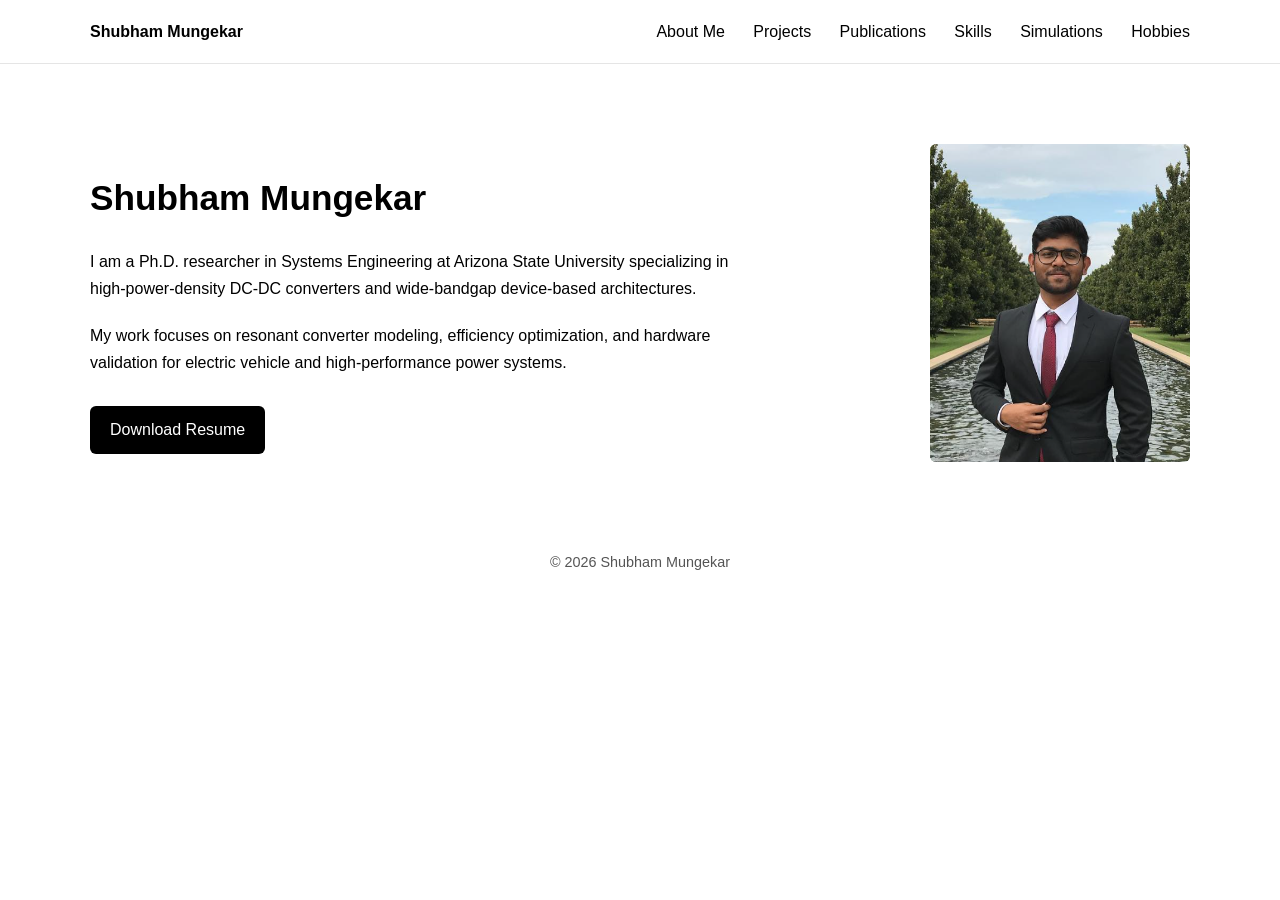
<file: index.html>
<!DOCTYPE html>
<html lang="en">
<head>
  <meta charset="UTF-8">
  <title>Shubham Mungekar</title>
  <meta name="viewport" content="width=device-width, initial-scale=1.0">
  <link rel="stylesheet" href="style.css">
</head>

<body>

  <nav class="nav">
    <div class="nav-container">
      <a href="index.html" class="logo">Shubham Mungekar</a>
      <div class="nav-links">
      <a href="index.html">About Me</a>
      <a href="projects.html">Projects</a>
      <a href="publications.html">Publications</a>
      <a href="skills.html">Skills</a>
      <a href="simulations.html">Simulations</a>
      <a href="hobbies.html">Hobbies</a>
    </div>
    </div>
  </nav>

  <div class="container about-layout">

    <div class="about-text">
      <h1>Shubham Mungekar</h1>

      <p>
        I am a Ph.D. researcher in Systems Engineering at Arizona State University
        specializing in high-power-density DC-DC converters and wide-bandgap
        device-based architectures.
      </p>

      <p>
        My work focuses on resonant converter modeling, efficiency optimization,
        and hardware validation for electric vehicle and high-performance
        power systems.
      </p>

      <a href="files/Shubham_Resume.pdf" target="_blank" class="button">
        Download Resume
      </a>
    </div>

    <div class="about-image">
      <img src="images/profile.png" alt="Shubham Mungekar">
    </div>

  </div>

  <footer>
    © 2026 Shubham Mungekar
  </footer>

</body>
</html>
</file>
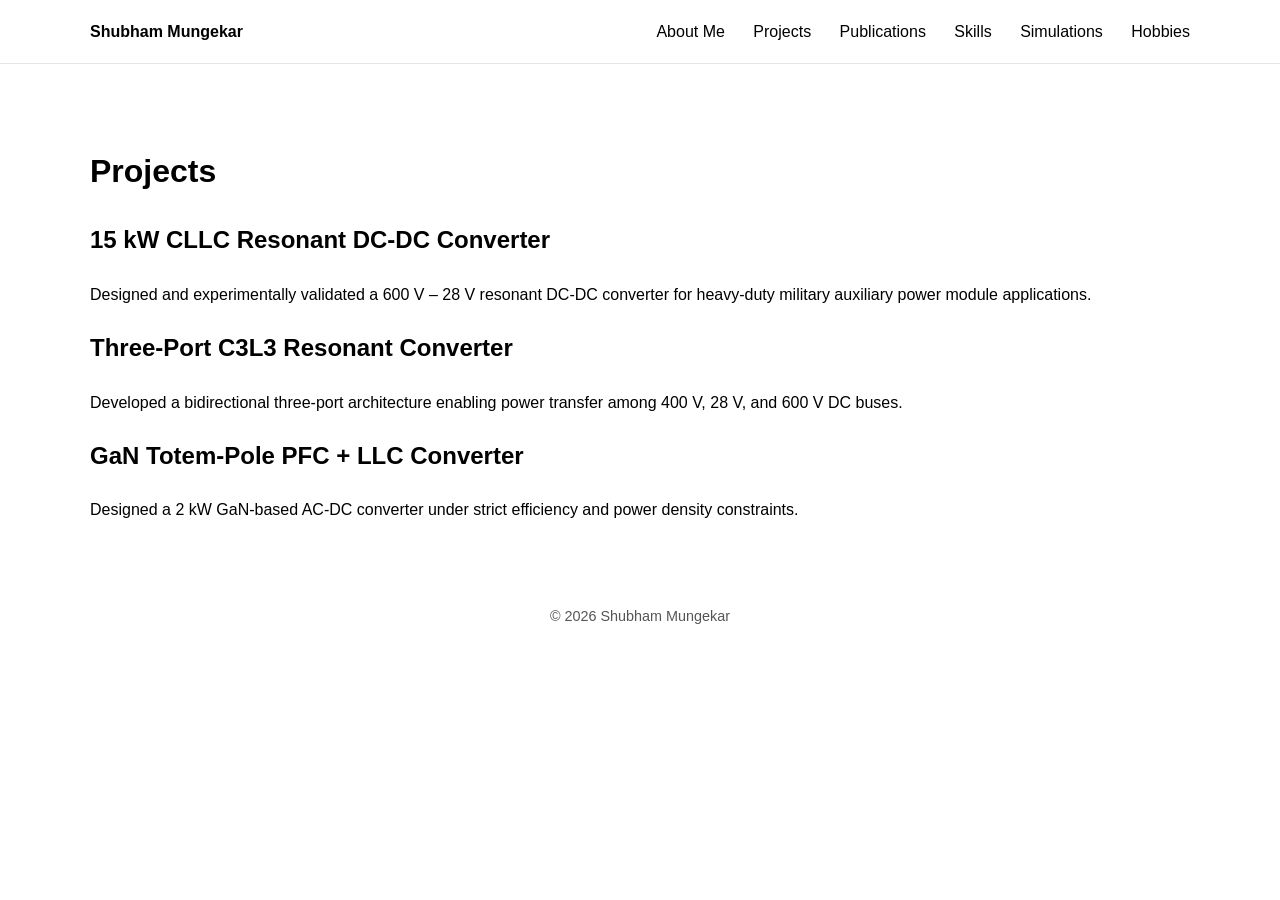
<file: projects.html>
<!DOCTYPE html>
<html lang="en">
<head>
  <meta charset="UTF-8">
  <title>Projects | Shubham Mungekar</title>
  <meta name="viewport" content="width=device-width, initial-scale=1.0">
  <link rel="stylesheet" href="style.css">
</head>

<body>

  <nav class="nav">
    <div class="nav-container">
      <a href="index.html" class="logo">Shubham Mungekar</a>
      <div class="nav-links">
      <a href="index.html">About Me</a>
      <a href="projects.html">Projects</a>
      <a href="publications.html">Publications</a>
      <a href="skills.html">Skills</a>
      <a href="simulations.html">Simulations</a>
      <a href="hobbies.html">Hobbies</a>
    </div>
    </div>
  </nav>
  <div class="container">

    <h1>Projects</h1>

    <h2>15 kW CLLC Resonant DC-DC Converter</h2>
    <p>
      Designed and experimentally validated a 600 V – 28 V resonant DC-DC converter
      for heavy-duty military auxiliary power module applications.
    </p>

    <h2>Three-Port C3L3 Resonant Converter</h2>
    <p>
      Developed a bidirectional three-port architecture enabling power transfer
      among 400 V, 28 V, and 600 V DC buses.
    </p>

    <h2>GaN Totem-Pole PFC + LLC Converter</h2>
    <p>
      Designed a 2 kW GaN-based AC-DC converter under strict efficiency and
      power density constraints.
    </p>

  </div>

  <footer>
    © 2026 Shubham Mungekar
  </footer>

</body>
</html>
</file>
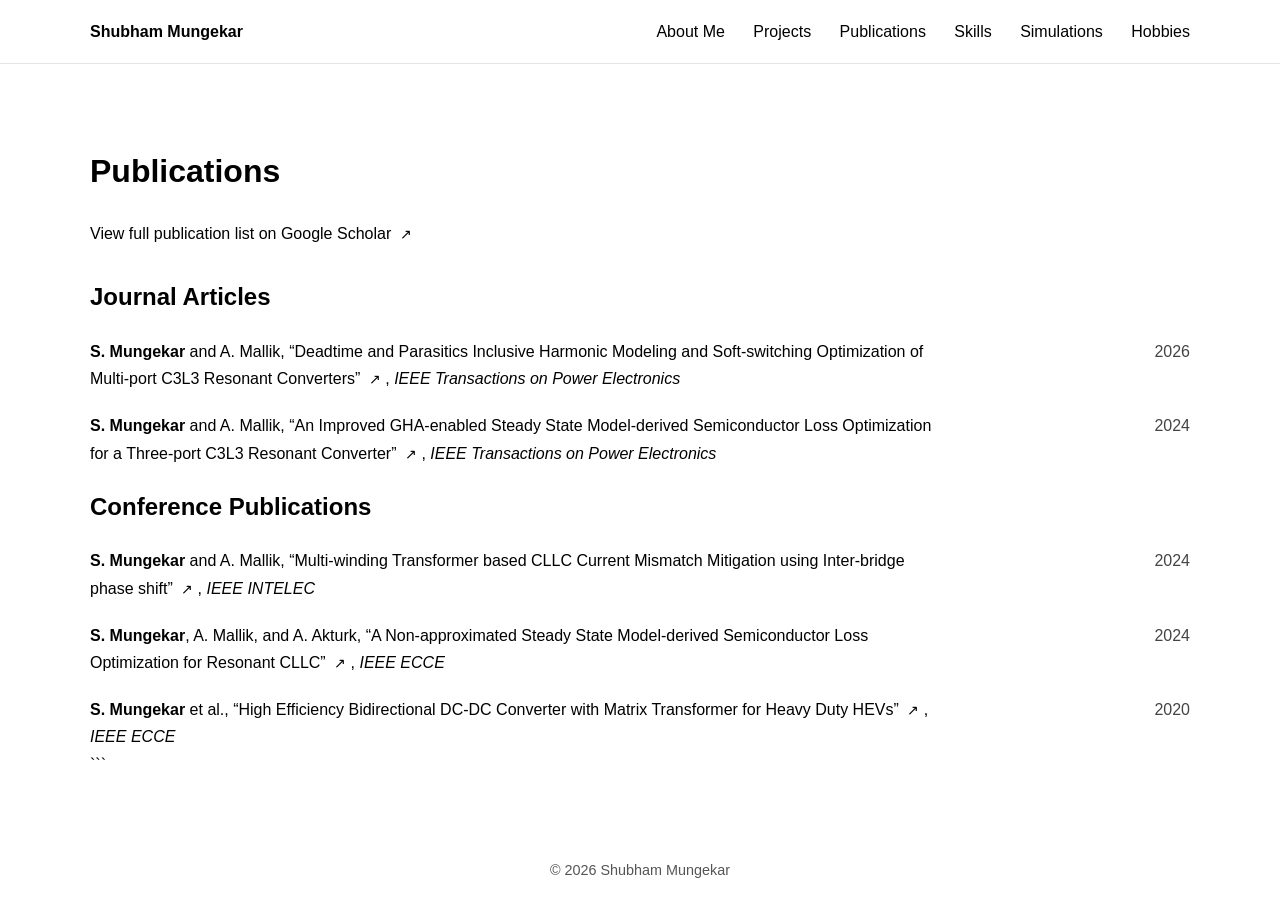
<file: publications.html>
<!DOCTYPE html>

<html lang="en">
<head>
  <meta charset="UTF-8">
  <title>Publications | Shubham Mungekar</title>
  <meta name="viewport" content="width=device-width, initial-scale=1.0">
  <link rel="stylesheet" href="style.css">
</head>

<body>

   <nav class="nav">
    <div class="nav-container">
      <a href="index.html" class="logo">Shubham Mungekar</a>
      <div class="nav-links">
      <a href="index.html">About Me</a>
      <a href="projects.html">Projects</a>
      <a href="publications.html">Publications</a>
      <a href="skills.html">Skills</a>
      <a href="simulations.html">Simulations</a>
      <a href="hobbies.html">Hobbies</a>
    </div>
    </div>
  </nav>

  <div class="container">


<h1>Publications</h1>

<p class="scholar-link">
  <a href="https://scholar.google.co.in/citations?user=tIQqf_cAAAAJ&hl=en&oi=ao" target="_blank">
    View full publication list on Google Scholar
    <span class="external-icon">↗</span>
  </a>
</p>

<h2>Journal Articles</h2>

<div class="publication">
  <div class="pub-row">
    <div class="pub-content">
      <strong>S. Mungekar</strong> and A. Mallik,
      <a href="https://ieeexplore-ieee-org.ezproxy1.lib.asu.edu/document/11424367" target="_blank">
        “Deadtime and Parasitics Inclusive Harmonic Modeling and Soft-switching Optimization of Multi-port C3L3 Resonant Converters”
        <span class="external-icon">↗</span>
      </a>,
      <em>IEEE Transactions on Power Electronics</em>
    </div>
    <div class="pub-year">2026</div>
  </div>
</div>

<div class="publication">
  <div class="pub-row">
    <div class="pub-content">
      <strong>S. Mungekar</strong> and A. Mallik,
      <a href="https://ieeexplore-ieee-org.ezproxy1.lib.asu.edu/document/10460125" target="_blank">
        “An Improved GHA-enabled Steady State Model-derived Semiconductor Loss Optimization for a Three-port C3L3 Resonant Converter”
        <span class="external-icon">↗</span>
      </a>,
      <em>IEEE Transactions on Power Electronics</em>
    </div>
    <div class="pub-year">2024</div>
  </div>
</div>

<h2>Conference Publications</h2>

<div class="publication">
  <div class="pub-row">
    <div class="pub-content">
      <strong>S. Mungekar</strong> and A. Mallik,
      <a href="https://ieeexplore-ieee-org.ezproxy1.lib.asu.edu/document/10678989" target="_blank">
        “Multi-winding Transformer based CLLC Current Mismatch Mitigation using Inter-bridge phase shift”
        <span class="external-icon">↗</span>
      </a>,
      <em>IEEE INTELEC</em>
    </div>
    <div class="pub-year">2024</div>
  </div>
</div>

<div class="publication">
  <div class="pub-row">
    <div class="pub-content">
      <strong>S. Mungekar</strong>, A. Mallik, and A. Akturk,
      <a href="https://ieeexplore-ieee-org.ezproxy1.lib.asu.edu/document/10860923" target="_blank">
        “A Non-approximated Steady State Model-derived Semiconductor Loss Optimization for Resonant CLLC”
        <span class="external-icon">↗</span>
      </a>,
      <em>IEEE ECCE</em>
    </div>
    <div class="pub-year">2024</div>
  </div>
</div>

<div class="publication">
  <div class="pub-row">
    <div class="pub-content">
      <strong>S. Mungekar</strong> et al.,
      <a href="https://ieeexplore-ieee-org.ezproxy1.lib.asu.edu/document/9236243" target="_blank">
        “High Efficiency Bidirectional DC-DC Converter with Matrix Transformer for Heavy Duty HEVs”
        <span class="external-icon">↗</span>
      </a>,
      <em>IEEE ECCE</em>
    </div>
    <div class="pub-year">2020</div>
  </div>
</div>
```

  </div>

  <footer>
    © 2026 Shubham Mungekar
  </footer>

</body>
</html>
</file>
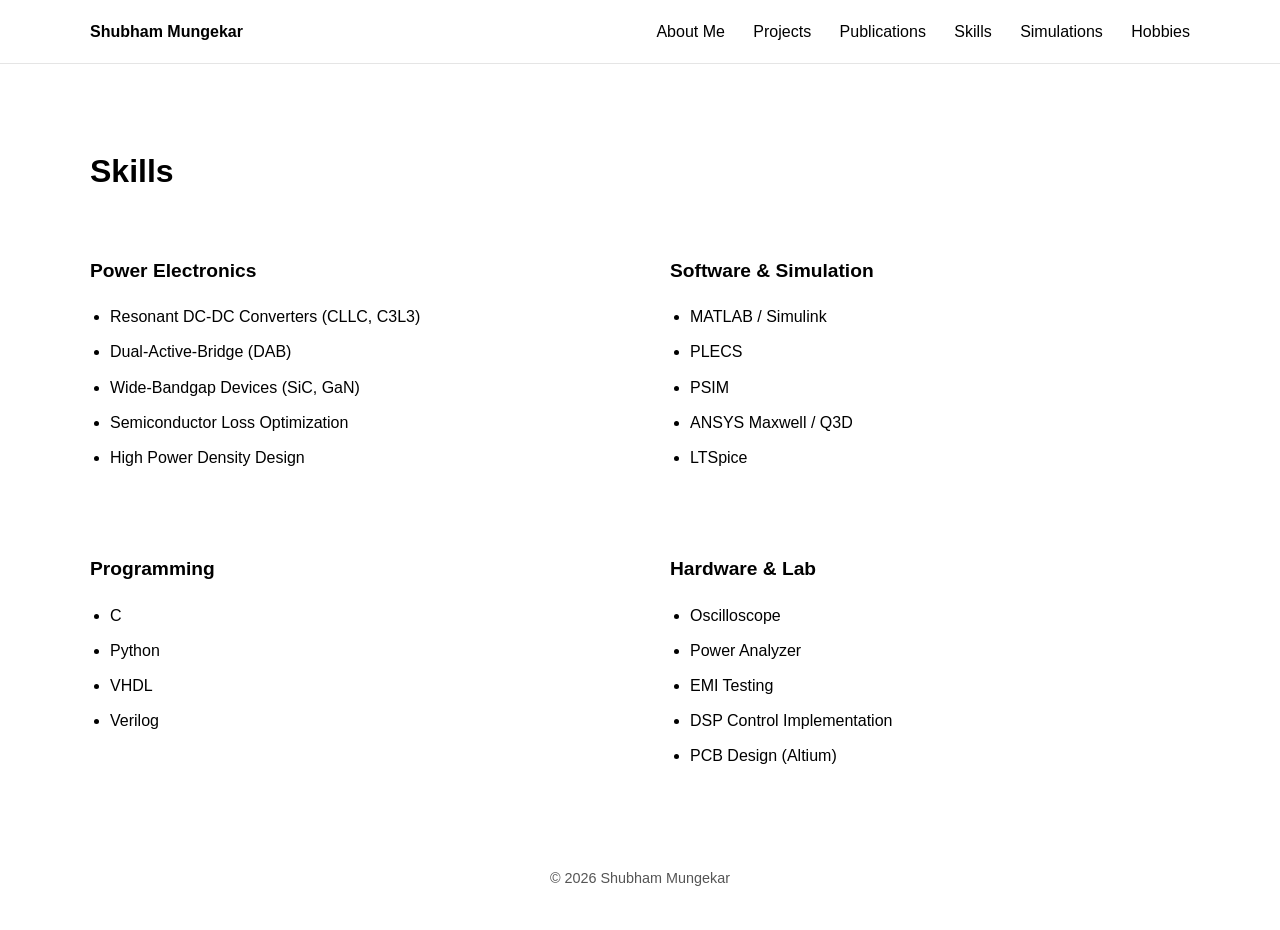
<file: skills.html>
<!DOCTYPE html>
<html lang="en">
<head>
  <meta charset="UTF-8">
  <title>Skills | Shubham Mungekar</title>
  <meta name="viewport" content="width=device-width, initial-scale=1.0">
  <link rel="stylesheet" href="style.css">
</head>

<body>

  <nav class="nav">
    <div class="nav-container">
      <a href="index.html" class="logo">Shubham Mungekar</a>
      <div class="nav-links">
        <a href="index.html">About Me</a>
        <a href="projects.html">Projects</a>
        <a href="publications.html">Publications</a>
        <a href="skills.html">Skills</a>
        <a href="simulations.html">Simulations</a>
        <a href="hobbies.html">Hobbies</a>
      </div>
    </div>
  </nav>

  <div class="container">

    <h1>Skills</h1>

    <div class="skills-grid">

      <div class="skill-category">
        <h2>Power Electronics</h2>
        <ul>
          <li>Resonant DC-DC Converters (CLLC, C3L3)</li>
          <li>Dual-Active-Bridge (DAB)</li>
          <li>Wide-Bandgap Devices (SiC, GaN)</li>
          <li>Semiconductor Loss Optimization</li>
          <li>High Power Density Design</li>
        </ul>
      </div>

      <div class="skill-category">
        <h2>Software & Simulation</h2>
        <ul>
          <li>MATLAB / Simulink</li>
          <li>PLECS</li>
          <li>PSIM</li>
          <li>ANSYS Maxwell / Q3D</li>
          <li>LTSpice</li>
        </ul>
      </div>

      <div class="skill-category">
        <h2>Programming</h2>
        <ul>
          <li>C</li>
          <li>Python</li>
          <li>VHDL</li>
          <li>Verilog</li>
        </ul>
      </div>

      <div class="skill-category">
        <h2>Hardware & Lab</h2>
        <ul>
          <li>Oscilloscope</li>
          <li>Power Analyzer</li>
          <li>EMI Testing</li>
          <li>DSP Control Implementation</li>
          <li>PCB Design (Altium)</li>
        </ul>
      </div>

    </div>

  </div>

  <footer>
    © 2026 Shubham Mungekar
  </footer>

</body>
</html>
</file>
<file: style.css>
/* ============================= */
/* Base Styling */
/* ============================= */

body {
  margin: 0;
  background: #ffffff;
  color: #000000;
  font-family: "Aptos", -apple-system, BlinkMacSystemFont, "Segoe UI", Helvetica, Arial, sans-serif;
  line-height: 1.7;
}

/* ============================= */
/* Navigation */
/* ============================= */

.nav {
  border-bottom: 1px solid #e5e5e5;
  padding: 18px 0;
}

.nav-container {
  max-width: 1100px;
  margin: auto;
  display: flex;
  justify-content: space-between;
  align-items: center;
  padding: 0 20px;
}

.logo {
  font-weight: 600;
  text-decoration: none;
  color: #000;
  font-size: 1rem;
}

.nav-links a {
  margin-left: 24px;
  text-decoration: none;
  color: #000;
  font-size: 16px;
  font-weight: 500;
}

.nav-links a:hover {
  text-decoration: underline;
}

/* ============================= */
/* Main Container */
/* ============================= */

.container {
  max-width: 1100px;
  margin: 80px auto;
  padding: 0 20px;
}

/* ============================= */
/* About Page Layout */
/* ============================= */

.about-layout {
  display: flex;
  justify-content: space-between;
  align-items: flex-start;
}

.about-text {
  width: 65%;
}

.about-text h1 {
  font-size: 2.2rem;
  margin-bottom: 20px;
}

.about-text p {
  margin-bottom: 20px;
  max-width: 650px;
}

.about-image {
  width: 30%;
  text-align: right;
}

.about-image img {
  width: 100%;
  max-width: 260px;
  height: auto;
  border-radius: 6px;
}

/* ============================= */
/* Button */
/* ============================= */

.button {
  display: inline-block;
  padding: 10px 20px;
  background: #000;
  color: #fff;
  text-decoration: none;
  border-radius: 6px;
  font-weight: 500;
  transition: 0.2s ease;
  margin-top: 10px;
}

.button:hover {
  background: #333;
}

/* ============================= */
/* Publications */
/* ============================= */

.scholar-link {
  margin-bottom: 30px;
}

.scholar-link a {
  color: #000;
  text-decoration: none;
  font-weight: 500;
}

.scholar-link a:hover {
  text-decoration: underline;
}

.publication {
  margin-top: 20px;
}

.pub-row {
  display: flex;
  justify-content: space-between;
  align-items: flex-start;
  gap: 20px;
}

.pub-content {
  flex: 1;
  max-width: 850px;
}

.pub-content a {
  color: #000;
  text-decoration: none;
}

.pub-content a:hover {
  text-decoration: underline;
}

.pub-year {
  white-space: nowrap;
  font-weight: 500;
  color: #444;
}

.external-icon {
  font-size: 0.85rem;
  margin-left: 4px;
}

/* ============================= */
/* Skills Page */
/* ============================= */

.skills-grid {
  display: grid;
  grid-template-columns: repeat(2, 1fr);
  gap: 50px 60px;
  margin-top: 40px;
}

.skill-category h2 {
  font-size: 1.2rem;
  margin-bottom: 15px;
}

.skill-category ul {
  list-style: disc;
  padding-left: 20px;
}

.skill-category li {
  margin-bottom: 8px;
}

/* Responsive */
@media (max-width: 900px) {
  .skills-grid {
    grid-template-columns: 1fr;
  }
}

/* ============================= */
/* Footer */
/* ============================= */

footer {
  text-align: center;
  margin: 80px 0 40px 0;
  font-size: 0.9rem;
  color: #555;
}

/* ============================= */
/* Travel Progress Tracker */
/* ============================= */

.progress-wrapper {
  margin-top: 20px;
  margin-bottom: 30px;
}

.progress-label {
  font-weight: 500;
  margin-bottom: 8px;
}

.progress-bar {
  width: 100%;
  height: 8px;
  background: #e5e5e5;
  border-radius: 4px;
}

.progress-fill {
  width: 42%;   /* 21 out of 50 = 42% */
  height: 100%;
  background: #000;
  border-radius: 4px;
}

/* ============================= */
/* State Tags */
/* ============================= */

.states-grid {
  display: flex;
  flex-wrap: wrap;
  gap: 12px;
  margin-top: 20px;
}

.state {
  padding: 6px 12px;
  border: 1px solid #000;
  font-size: 0.9rem;
  border-radius: 4px;
}

.state.visited {
  background: #000;
  color: #fff;
}

/* ============================= */
/* Photo Grid */
/* ============================= */

.photo-grid {
  display: grid;
  grid-template-columns: repeat(3, 1fr);
  gap: 20px;
  margin-top: 30px;
}

.photo-grid img {
  width: 100%;
  height: 300px;          /* Fixed height */
  object-fit: cover;      /* Crop, don't stretch */
  border-radius: 6px;
  transition: 0.2s ease;
}

.photo-grid img:hover {
  transform: scale(1.02);
}

/* Responsive */
@media (max-width: 900px) {
  .photo-grid {
    grid-template-columns: repeat(2, 1fr);
  }
}

@media (max-width: 600px) {
  .photo-grid {
    grid-template-columns: 1fr;
  }
}

/* ============================= */
/* Responsive */
/* ============================= */

@media (max-width: 900px) {
  .about-layout {
    flex-direction: column;
  }

  .about-text,
  .about-image {
    width: 100%;
  }

  .about-image {
    margin-top: 30px;
    text-align: left;
  }

  .about-image img {
    max-width: 220px;
  }

  .pub-row {
    flex-direction: column;
  }

  .pub-year {
    margin-top: 5px;
  }

  .nav-container {
    flex-direction: column;
    gap: 10px;
  }

  .nav-links {
    display: flex;
    flex-wrap: wrap;
    gap: 15px;
  }

  .nav-links a {
    margin-left: 0;
  }
}
</file>
